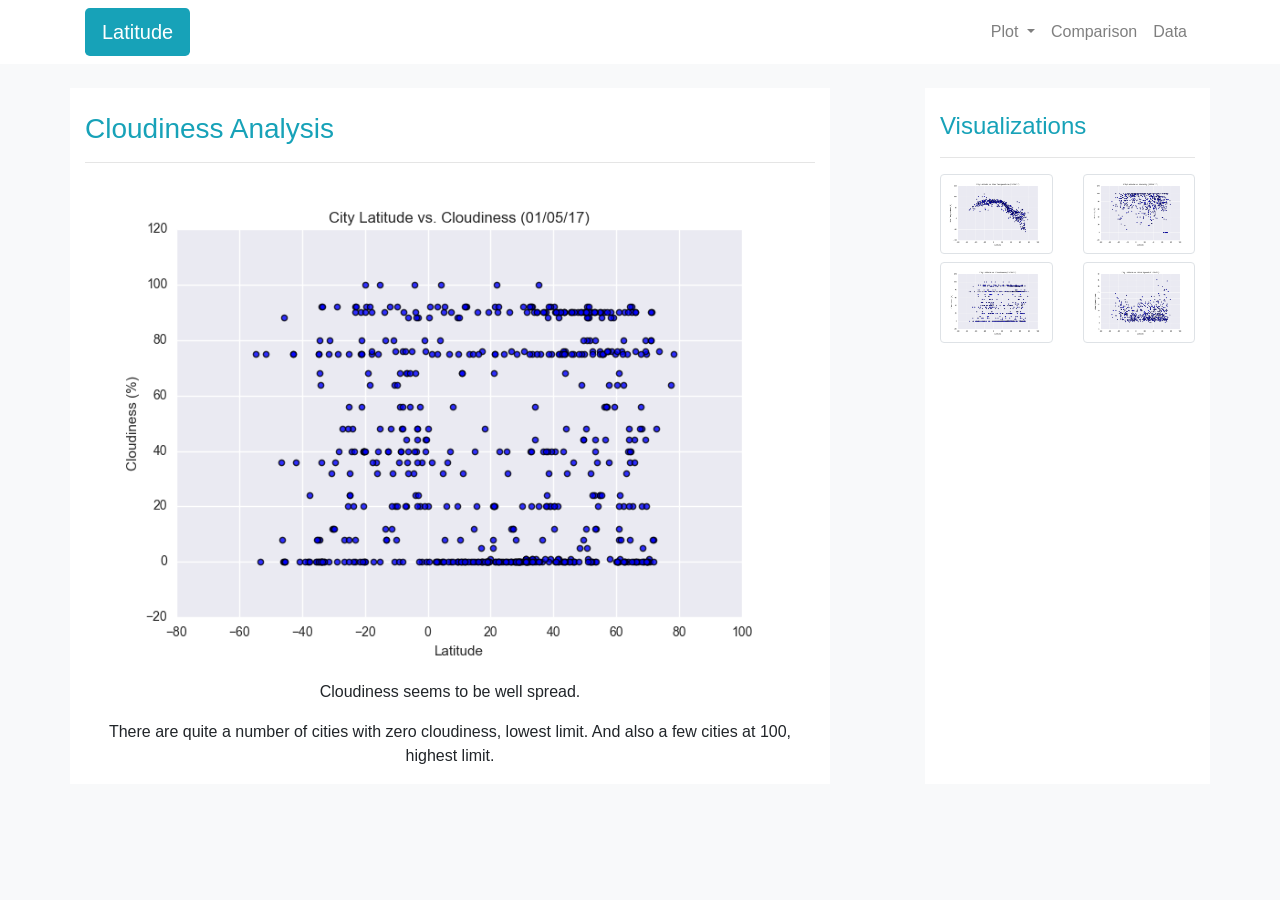
<file: HW11 Web-Challenge/Cloudiness.html>
<!DOCTYPE html>
<html lang="en">

<head>
  <meta charset="UTF-8">
  <title>Cloudiness</title>
  <meta name="viewport" content="width=device-width, initial-scale=1">
  <link rel="stylesheet" href="https://stackpath.bootstrapcdn.com/bootstrap/4.3.1/css/bootstrap.min.css" integrity="sha384-ggOyR0iXCbMQv3Xipma34MD+dH/1fQ784/j6cY/iJTQUOhcWr7x9JvoRxT2MZw1T" crossorigin="anonymous">
  <link rel="stylesheet" href="style.css">
  <script src="https://ajax.googleapis.com/ajax/libs/jquery/3.4.1/jquery.min.js"></script>
  <script src="https://cdnjs.cloudflare.com/ajax/libs/popper.js/1.16.0/umd/popper.min.js"></script>
  <script src="https://maxcdn.bootstrapcdn.com/bootstrap/4.4.1/js/bootstrap.min.js"></script>
</head>

<body class = "body bg-light">

    <nav class="navbar navbar-expand-md navbar-light" id="mainmenu">
        <div class="container">
            <a href="Latitude.html"><button type="button" class="btn btn-lg" id="LatButton"> Latitude </button></a>
            <button class="navbar-toggler float-right" type="button" data-toggle="collapse" data-target="#navbar9">
                <span class="navbar-toggler-icon"></span>
            </button>
            <div class="navbar-collapse collapse" id="navbar9">
                <ul class="navbar-nav ml-auto">
                    <li class="nav-item dropdown">
                        <a href="#" class="nav-link dropdown-toggle" data-toggle="dropdown">Plot </a>
                        <div class="dropdown-menu dropdown-menu-right">
                            <a href="Temperature.html" class="dropdown-item">Max Temperature</a>
                            <a href="Humidity.html" class="dropdown-item">Humidity</a>
                            <a href="Cloudiness.html" class="dropdown-item">Cloudiness</a>
                            <a href="WindSpeed.html" class="dropdown-item">Wind Speed</a>
                    </li>
                    <li class="nav-item">
                        <a class="nav-link" href="Comparison.html">Comparison</a>
                    </li>
                    <li class="nav-item">
                        <a class="nav-link" href="DataForDisplay.html">Data</a>
                    </li>
                </ul>
            </div>
        </div>
    </nav>


    <div class="container mx-auto py-auto">
        <br>
        <div class="row d-flex bg-white">
            <div class="col-sm-12 col-md-8 col-lg-8">
            </br>
                <h3 class="text-info">Cloudiness Analysis</h2>
                <hr>

                <img class="img-fluid float-left" src="Resources/assets/images/Fig3.png" alt="Cloudiness">
                
                <p class = "text-center">Cloudiness seems to be well spread.</p>
                <p class = "text-center">There are quite a number of cities with zero cloudiness, lowest limit. And also a few cities at 100, highest limit.</p>
            </div>

            <div class="col-sm-12 col-md-1 col-lg-1 bg-light">
            </div>

            <div class="col-sm-12 col-md-3 col-lg-3">
            </br>        
                <h4 class="text-info">Visualizations</h4>
                <hr>

                <div class="row">
                    <div class="col-3 col-sm-3 col-md-6 mb-2 text-center">
                        <a href="Temperature.html" title="Max Temperature">
                            <img class="img-thumbnail hoverable" src="Resources/assets/images/Fig1.png" alt="Max Temperature"></a>
                    </div>
                      <div class="col-3 col-sm-3 col-md-6 mb-2 text-center">
                        <a href="Humidity.html" title="Humidity">
                            <img class="img-thumbnail hoverable" src="Resources/assets/images/Fig2.png" alt="Humidity"></a>
                      </div>
                      <div class="col-3 col-sm-3 col-md-6 mb-1 text-center">
                        <a href="#" title="You are in Cloudiness Page">
                            <img class="img-thumbnail hoverable" src="Resources/assets/images/Fig3.png"  alt="Cloudiness"></a>
                      </div>
                      <div class="col-3 col-sm-3 col-md-6 mb-1 text-center">
                        <a href="WindSpeed.html" title="Wind Speed">
                            <img class="img-thumbnail hoverable" src="Resources/assets/images/Fig4.png" alt="Wind Speed"></a>
                      </div>

                      <div class="clearfix">
                        <!-- clearfix all breakpoints -->
                      </div>

                  </div>
            </div>
        </div>
    </div>


</body>


</html>
</file>
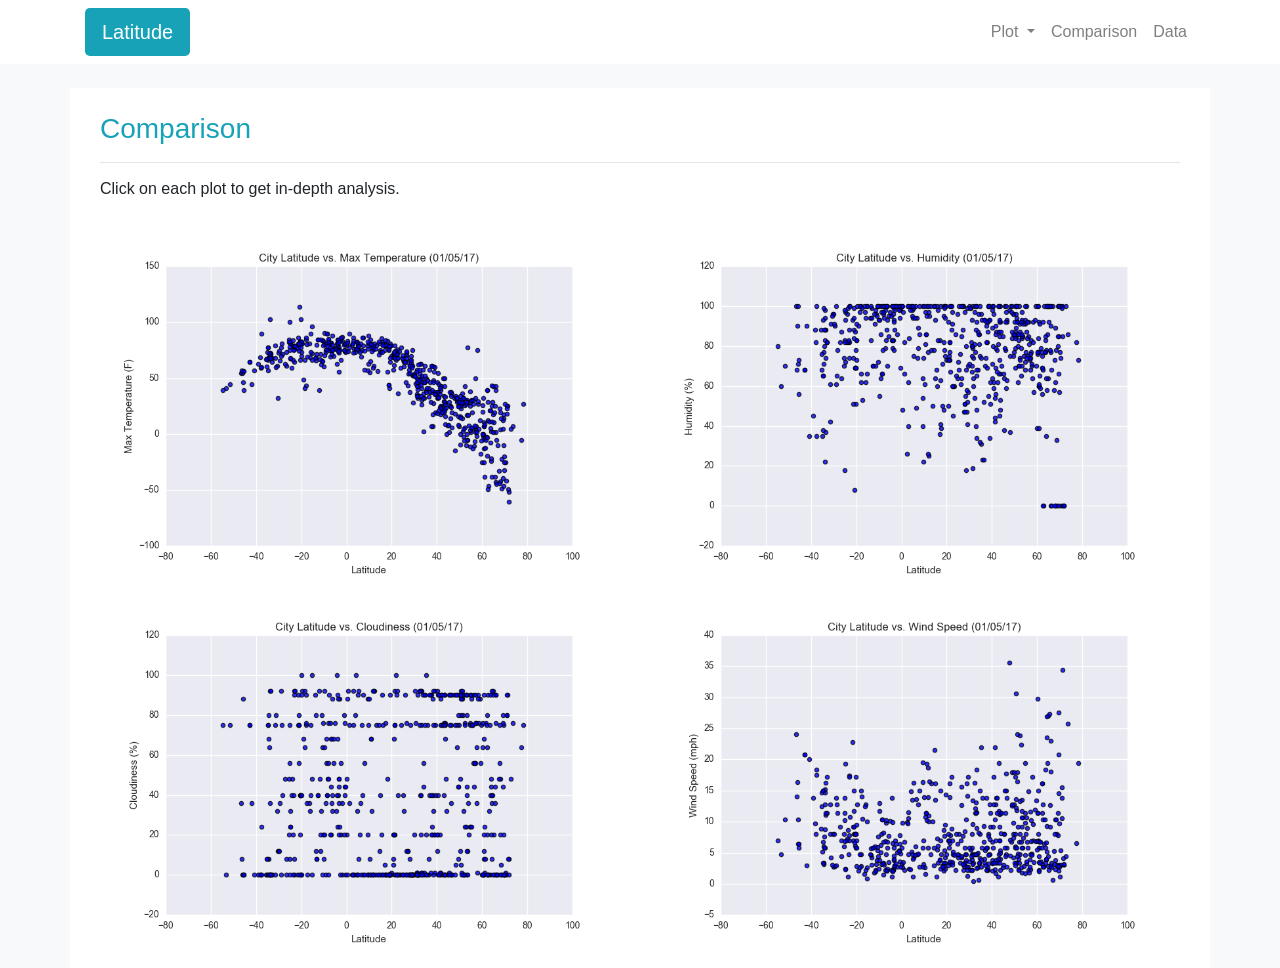
<file: HW11 Web-Challenge/Comparison.html>
<!DOCTYPE html>
<html lang="en">

<head>
  <meta charset="UTF-8">
  <title>Comparison</title>
  <meta name="viewport" content="width=device-width, initial-scale=1">
  <link rel="stylesheet" href="https://stackpath.bootstrapcdn.com/bootstrap/4.3.1/css/bootstrap.min.css" integrity="sha384-ggOyR0iXCbMQv3Xipma34MD+dH/1fQ784/j6cY/iJTQUOhcWr7x9JvoRxT2MZw1T" crossorigin="anonymous">
  <link rel="stylesheet" href="style.css">
  <script src="https://ajax.googleapis.com/ajax/libs/jquery/3.4.1/jquery.min.js"></script>
  <script src="https://cdnjs.cloudflare.com/ajax/libs/popper.js/1.16.0/umd/popper.min.js"></script>
  <script src="https://maxcdn.bootstrapcdn.com/bootstrap/4.4.1/js/bootstrap.min.js"></script>
</head>

<body class = "body bg-light">
    <nav class="navbar navbar-expand-md navbar-light" id="mainmenu">
        <div class="container">
            <a href="Latitude.html"><button type="button" class="btn btn-lg" id="LatButton"> Latitude </button></a>
            <button class="navbar-toggler float-right" type="button" data-toggle="collapse" data-target="#navbar9">
                <span class="navbar-toggler-icon"></span>
            </button>
            <div class="navbar-collapse collapse" id="navbar9">
                <ul class="navbar-nav ml-auto">
                    <li class="nav-item dropdown" id="dropmenu">
                        <a href="#" class="nav-link dropdown-toggle" data-toggle="dropdown">Plot </a>
                        <div class="dropdown-menu dropdown-menu-right">
                            <a href="Temperature.html" class="dropdown-item">Max Temperature</a>
                            <a href="Humidity.html" class="dropdown-item">Humidity</a>
                            <a href="Cloudiness.html" class="dropdown-item">Cloudiness</a>
                            <a href="WindSpeed.html" class="dropdown-item">Wind Speed</a>
                    </li>
                    <li class="nav-item">
                        <a class="nav-link" href="#" title="You are in Comparison Page">Comparison</a>
                    </li>
                    <li class="nav-item">
                        <a class="nav-link" href="DataForDisplay.html">Data</a>
                    </li>
                </ul>
            </div>
        </div>
    </nav>

    </br>
    <div class="container mx-auto py-auto bg-white">
        
    <div class="col-sm-12 col-md-12 col-lg-12">
    </br>        
        <h3 class="text-info">Comparison</h3>
        <hr>

        <h6>Click on each plot to get in-depth analysis.</h6>
        </br>

        <div class="row">
            <div class="col-sm-12 col-md-6 mb-2 text-center">
                <a href="Temperature.html" title="Max Temperature">
                    <img class="img-fluid" src="Resources/assets/images/Fig1.png" alt="Max Temperature"></a>
              </div>
              <div class="col-sm-12 col-md-6 mb-2 text-center">
                <a href="Humidity.html" title="Humidity">
                    <img class="img-fluid" src="Resources/assets/images/Fig2.png" alt="Humidity"></a>
              </div>
              <div class="col-sm-12 col-md-6 mb-2 text-center">
                <a href="Cloudiness.html" title="Cloudiness">
                    <img class="img-fluid" src="Resources/assets/images/Fig3.png"  alt="Cloudiness"></a>
              </div>
              <div class="col-sm-12 col-md-6 mb-2 text-center">
                <a href="WindSpeed.html" title="Wind Speed">
                    <img class="img-fluid"" src="Resources/assets/images/Fig4.png" alt="Wind Speed"></a>
              </div>

              <div class="clearfix">
                <!-- clearfix all breakpoints -->
              </div>
              </div>

          </div>
    </div>
    </div>

</body>


</html>
</file>
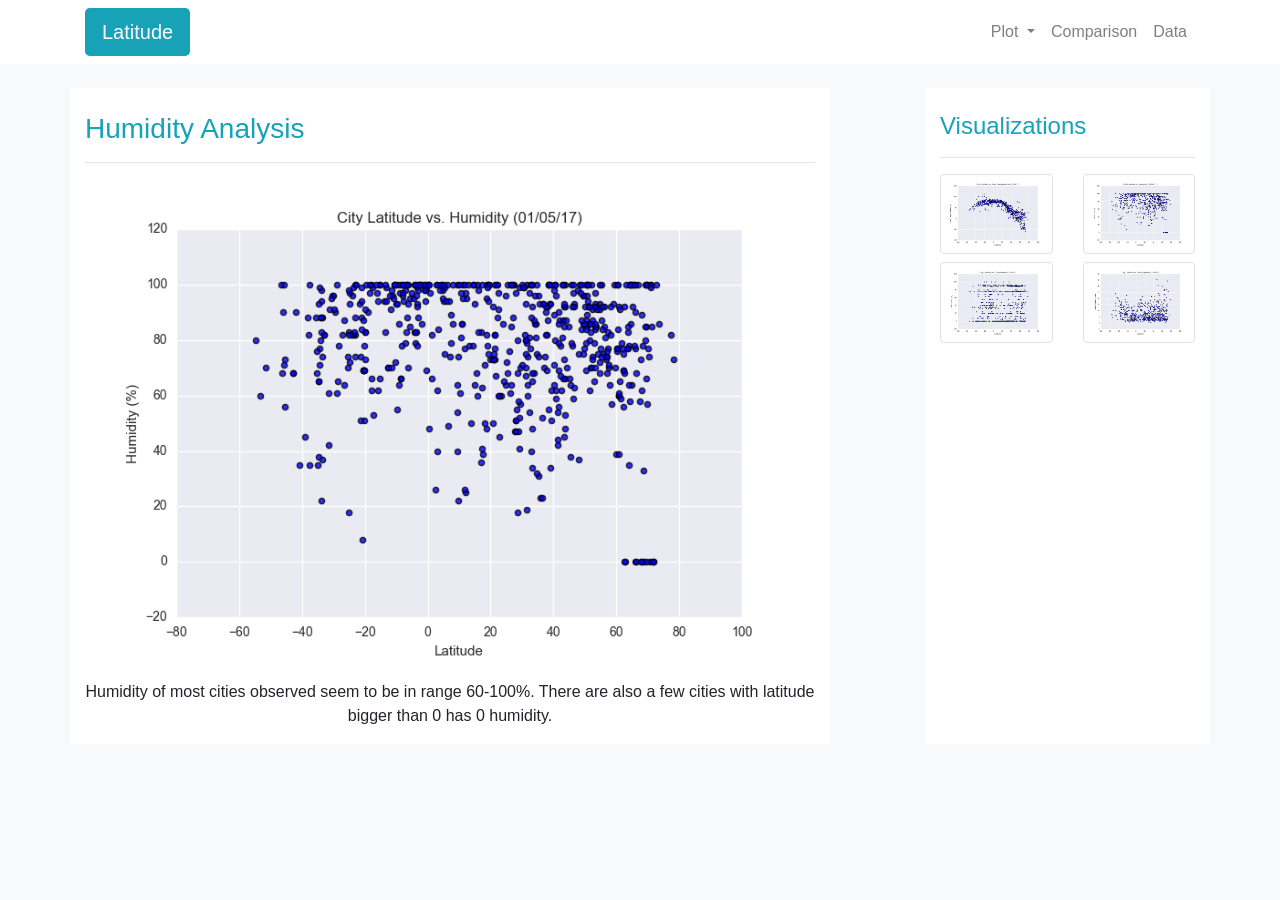
<file: HW11 Web-Challenge/Humidity.html>
<!DOCTYPE html>
<html lang="en">

<head>
  <meta charset="UTF-8">
  <title>Humidity</title>
  <meta name="viewport" content="width=device-width, initial-scale=1">
  <link rel="stylesheet" href="https://stackpath.bootstrapcdn.com/bootstrap/4.3.1/css/bootstrap.min.css" integrity="sha384-ggOyR0iXCbMQv3Xipma34MD+dH/1fQ784/j6cY/iJTQUOhcWr7x9JvoRxT2MZw1T" crossorigin="anonymous">
  <link rel="stylesheet" href="style.css">
  <script src="https://ajax.googleapis.com/ajax/libs/jquery/3.4.1/jquery.min.js"></script>
  <script src="https://cdnjs.cloudflare.com/ajax/libs/popper.js/1.16.0/umd/popper.min.js"></script>
  <script src="https://maxcdn.bootstrapcdn.com/bootstrap/4.4.1/js/bootstrap.min.js"></script>
</head>

<body class = "body bg-light">

    <nav class="navbar navbar-expand-md navbar-light" id="mainmenu">
        <div class="container">
            <a href="Latitude.html"><button type="button" class="btn btn-lg" id="LatButton"> Latitude </button></a>
            <button class="navbar-toggler float-right" type="button" data-toggle="collapse" data-target="#navbar9">
                <span class="navbar-toggler-icon"></span>
            </button>
            <div class="navbar-collapse collapse" id="navbar9">
                <ul class="navbar-nav ml-auto">
                    <li class="nav-item dropdown">
                        <a href="#" class="nav-link dropdown-toggle" data-toggle="dropdown">Plot </a>
                        <div class="dropdown-menu dropdown-menu-right">
                            <a href="Temperature.html" class="dropdown-item">Max Temperature</a>
                            <a href="Humidity.html" class="dropdown-item">Humidity</a>
                            <a href="Cloudiness.html" class="dropdown-item">Cloudiness</a>
                            <a href="WindSpeed.html" class="dropdown-item">Wind Speed</a>
                    </li>
                    <li class="nav-item">
                        <a class="nav-link" href="Comparison.html">Comparison</a>
                    </li>
                    <li class="nav-item">
                        <a class="nav-link" href="DataForDisplay.html">Data</a>
                    </li>
                </ul>
            </div>
        </div>
    </nav>


    <div class="container mx-auto py-auto">
        <br>
        <div class="row d-flex bg-white">
            <div class="col-sm-12 col-md-8 col-lg-8">
            </br>
                <h3 class="text-info">Humidity Analysis</h3>
                <hr>

                <img class="img-fluid float-left" src="Resources/assets/images/Fig2.png" alt="Humidity">
                
                <p class = "text-center float-left">Humidity of most cities observed seem to be in range 60-100%. There are also a few cities with latitude bigger than 0 has 0 humidity.</p>
            </div>

            <div class="col-sm-12 col-md-1 col-lg-1 bg-light">
            </div>

            <div class="col-sm-12 col-md-3 col-lg-3">
            </br>        
                <h4 class="text-info">Visualizations</h4>
                <hr>

                <div class="row">
                      <div class="col-3 col-sm-3 col-md-6 mb-2 text-center">
                        <a href="Temperature.html" title="Max Temperature">
                            <img class="img-thumbnail hoverable" src="Resources/assets/images/Fig1.png" alt="Max Temperature"></a>
                      </div>
                      <div class="col-3 col-sm-3 col-md-6 mb-2 text-center">
                        <a href="#" title="You are in Humidity Page">
                            <img class="img-thumbnail hoverable" src="Resources/assets/images/Fig2.png" alt="Humidity"></a>
                      </div>
                      <div class="col-3 col-sm-3 col-md-6 mb-1 text-center">
                        <a href="Cloudiness.html" title="Cloudiness">
                            <img class="img-thumbnail hoverable" src="Resources/assets/images/Fig3.png"  alt="Cloudiness"></a>
                      </div>
                      <div class="col-3 col-sm-3 col-md-6 mb-1 text-center">
                        <a href="WindSpeed.html" title="Wind Speed">
                            <img class="img-thumbnail hoverable" src="Resources/assets/images/Fig4.png" alt="Wind Speed"></a>
                      </div>

                      <div class="clearfix">
                        <!-- clearfix all breakpoints -->
                      </div>

                  </div>
            </div>
        </div>
    </div>


</body>


</html>
</file>
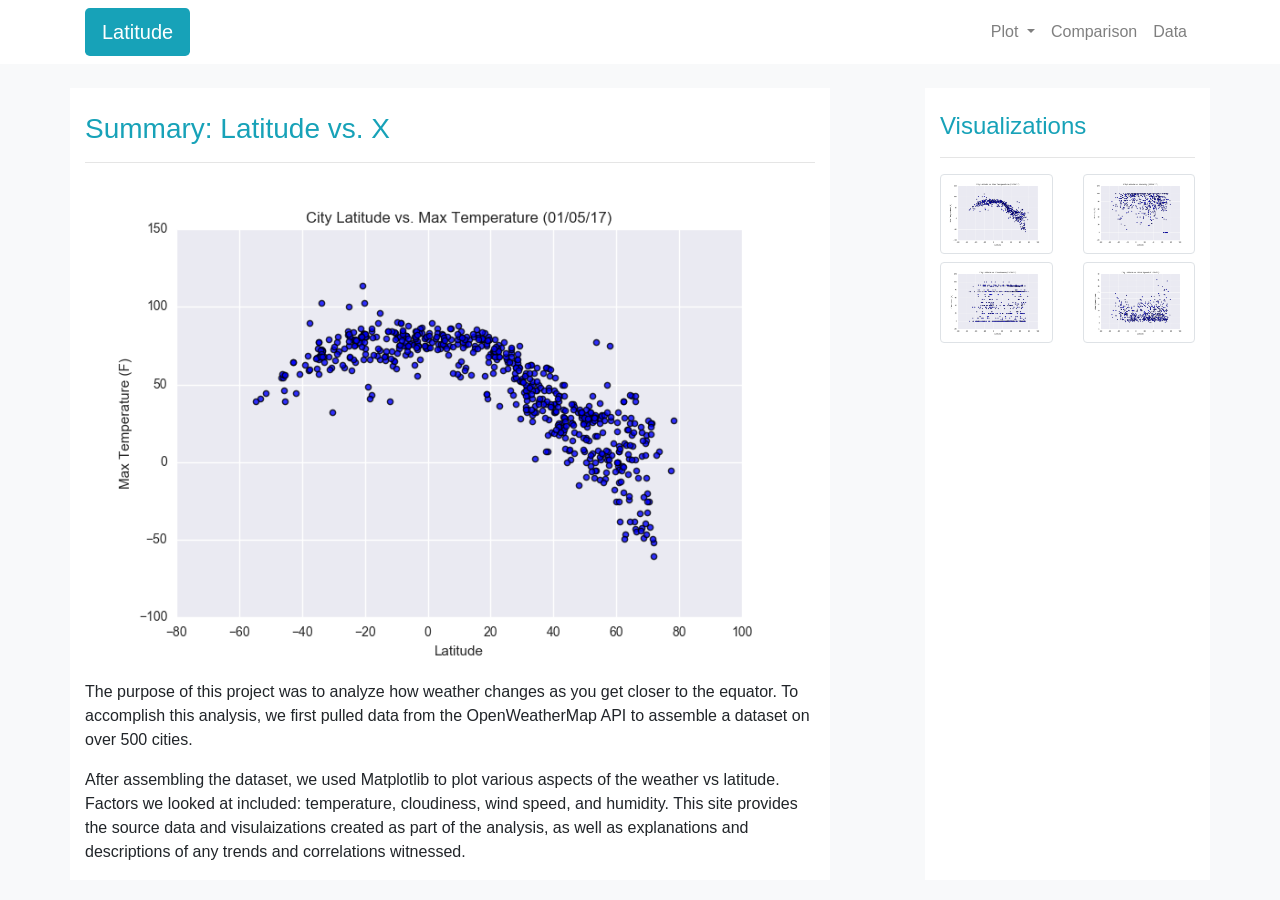
<file: HW11 Web-Challenge/Latitude.html>
<!DOCTYPE html>
<html lang="en">

<head>
  <meta charset="UTF-8">
  <title>Latitude with Attitude!</title>
  <meta name="viewport" content="width=device-width, initial-scale=1">
  <link rel="stylesheet" href="https://stackpath.bootstrapcdn.com/bootstrap/4.3.1/css/bootstrap.min.css" integrity="sha384-ggOyR0iXCbMQv3Xipma34MD+dH/1fQ784/j6cY/iJTQUOhcWr7x9JvoRxT2MZw1T" crossorigin="anonymous">
  <link rel="stylesheet" href="style.css">
  <script src="https://ajax.googleapis.com/ajax/libs/jquery/3.4.1/jquery.min.js"></script>
  <script src="https://cdnjs.cloudflare.com/ajax/libs/popper.js/1.16.0/umd/popper.min.js"></script>
  <script src="https://maxcdn.bootstrapcdn.com/bootstrap/4.4.1/js/bootstrap.min.js"></script>
</head>

<body class = "body bg-light">

    <nav class="navbar navbar-expand-md navbar-light" id="mainmenu">
        <div class="container">
            <a href="Latitude.html"><button type="button" class="btn btn-lg" id="LatButton"> Latitude </button></a>
            <button class="navbar-toggler float-right" type="button" data-toggle="collapse" data-target="#navbar9">
                <span class="navbar-toggler-icon"></span>
            </button>
            <div class="navbar-collapse collapse" id="navbar9">
                <ul class="navbar-nav ml-auto">
                    <li class="nav-item dropdown">
                        <a href="#" class="nav-link dropdown-toggle" data-toggle="dropdown">Plot </a>
                        <div class="dropdown-menu dropdown-menu-right">
                            <a href="Temperature.html" class="dropdown-item">Max Temperature</a>
                            <a href="Humidity.html" class="dropdown-item">Humidity</a>
                            <a href="Cloudiness.html" class="dropdown-item">Cloudiness</a>
                            <a href="WindSpeed.html" class="dropdown-item">Wind Speed</a>
                    </li>
                    <li class="nav-item">
                        <a class="nav-link" href="Comparison.html">Comparison</a>
                    </li>
                    <li class="nav-item">
                        <a class="nav-link" href="DataForDisplay.html">Data</a>
                    </li>
                </ul>
            </div>
        </div>
    </nav>


    <div class="container mx-auto py-auto">
        <br>
        <div class="row d-flex bg-white">
            <div class="col-sm-12 col-md-8 col-lg-8">
            </br>
                <h3 class="text-info">Summary: Latitude vs. X</h3>
                <hr>

                <img class="img-fluid float-left" src="Resources/assets/images/Fig1.png" alt="Max Temperature">
                
                <p class = "text-left float-left">The purpose of this project was to analyze how weather changes as you get closer to the equator. To accomplish this analysis, we first pulled data from the OpenWeatherMap API to assemble a dataset on over 500 cities.</p>
                <p class = "text-left gloat-left">After assembling the dataset, we used Matplotlib to plot various aspects of the weather vs latitude. Factors we looked at included: temperature, cloudiness, wind speed, and humidity. This site provides the source data and visulaizations created as part of the analysis, as well as explanations and descriptions of any trends and correlations witnessed. </p>
            </div>

            <div class="col-sm-12 col-md-1 col-lg-1 bg-light">
            </div>

            <div class="col-sm-12 col-md-3 col-lg-3">
            </br>        
                <h4 class="text-info" id="Visual">Visualizations</h4>
                <hr>

                <div class="row">

                      <div class="col-3 col-sm-3 col-md-6 mb-2 text-center">
                        <a href="Temperature.html" title="Max Temperature">
                            <img class="img-thumbnail hoverable" src="Resources/assets/images/Fig1.png" alt="Max Temperature"></a>
                      </div>
                      <div class="col-3 col-sm-3 col-md-6 mb-2 text-center">
                        <a href="Humidity.html" title="Humidity">
                            <img class="img-thumbnail hoverable" src="Resources/assets/images/Fig2.png" alt="Humidity"></a>
                      </div>
                      <div class="col-3 col-sm-3 col-md-6 mb-1 text-center">
                        <a href="Cloudiness.html" title="Cloudiness">
                            <img class="img-thumbnail hoverable" src="Resources/assets/images/Fig3.png"  alt="Cloudiness"></a>
                      </div>
                      <div class="col-3 col-sm-3 col-md-6 mb-1 text-center">
                        <a href="WindSpeed.html" title="Wind Speed">
                            <img class="img-thumbnail hoverable" src="Resources/assets/images/Fig4.png" alt="Wind Speed"></a>
                      </div>

                      <div class="clearfix">
                        <!-- clearfix all breakpoints -->
                      </div>

                  </div>
            </div>
        </div>
    </div>


</body>


</html>
</file>
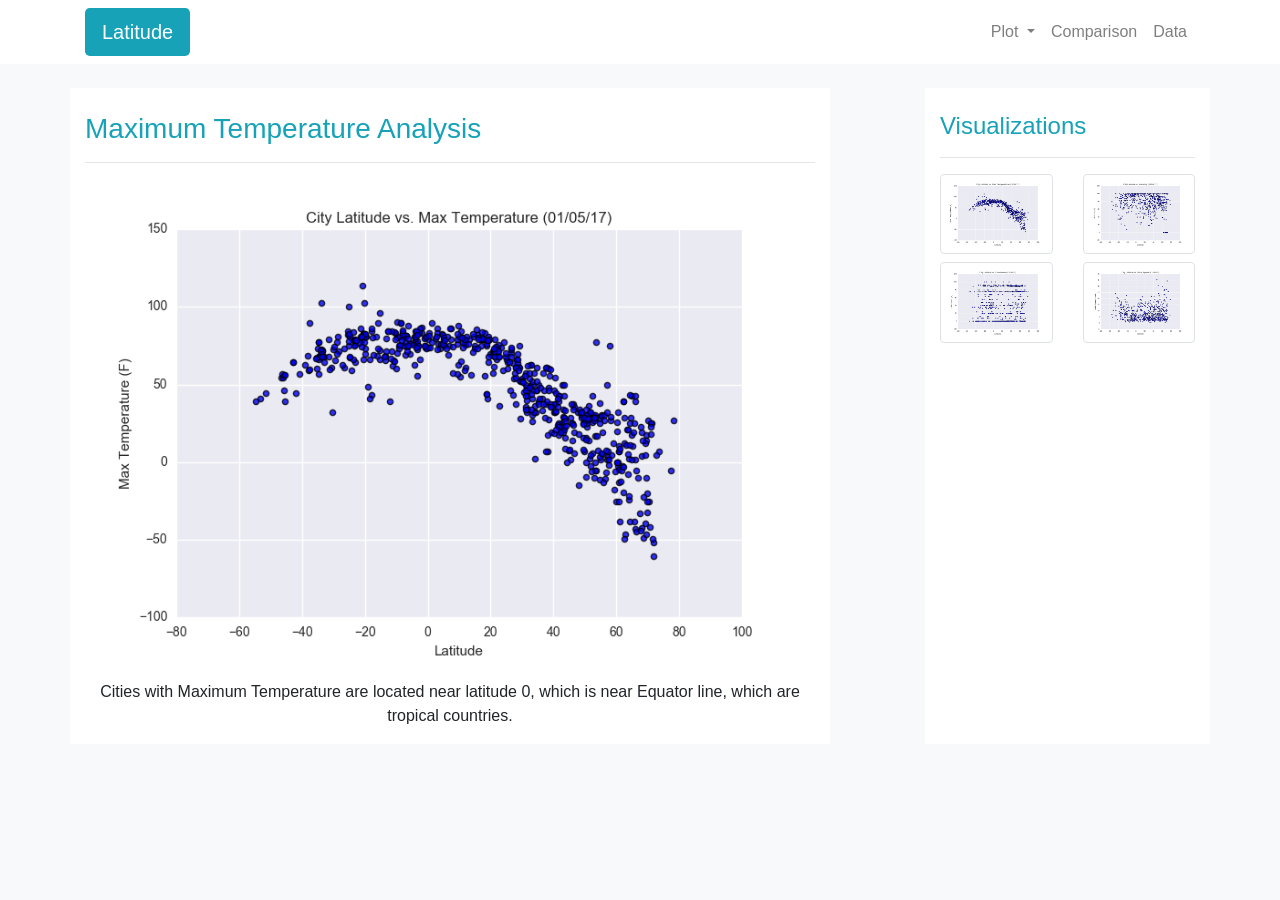
<file: HW11 Web-Challenge/Temperature.html>
<!DOCTYPE html>
<html lang="en">

<head>
  <meta charset="UTF-8">
  <title>Max Temperature</title>
  <meta name="viewport" content="width=device-width, initial-scale=1">
  <link rel="stylesheet" href="https://stackpath.bootstrapcdn.com/bootstrap/4.3.1/css/bootstrap.min.css" integrity="sha384-ggOyR0iXCbMQv3Xipma34MD+dH/1fQ784/j6cY/iJTQUOhcWr7x9JvoRxT2MZw1T" crossorigin="anonymous">
  <link rel="stylesheet" href="style.css">
  <script src="https://ajax.googleapis.com/ajax/libs/jquery/3.4.1/jquery.min.js"></script>
  <script src="https://cdnjs.cloudflare.com/ajax/libs/popper.js/1.16.0/umd/popper.min.js"></script>
  <script src="https://maxcdn.bootstrapcdn.com/bootstrap/4.4.1/js/bootstrap.min.js"></script>
</head>

<body class = "body bg-light">

    <nav class="navbar navbar-expand-md navbar-light" id="mainmenu">
        <div class="container">
            <a href="Latitude.html"><button type="button" class="btn btn-lg" id="LatButton"> Latitude </button></a>
            <button class="navbar-toggler float-right" type="button" data-toggle="collapse" data-target="#navbar9">
                <span class="navbar-toggler-icon"></span>
            </button>
            <div class="navbar-collapse collapse" id="navbar9">
                <ul class="navbar-nav ml-auto">
                    <li class="nav-item dropdown">
                        <a href="#" class="nav-link dropdown-toggle" data-toggle="dropdown">Plot </a>
                        <div class="dropdown-menu dropdown-menu-right">
                            <a href="Temperature.html" class="dropdown-item">Max Temperature</a>
                            <a href="Humidity.html" class="dropdown-item">Humidity</a>
                            <a href="Cloudiness.html" class="dropdown-item">Cloudiness</a>
                            <a href="WindSpeed.html" class="dropdown-item">Wind Speed</a>
                    </li>
                    <li class="nav-item">
                        <a class="nav-link" href="Comparison.html">Comparison</a>
                    </li>
                    <li class="nav-item">
                        <a class="nav-link" href="DataForDisplay.html">Data</a>
                    </li>
                </ul>
            </div>
        </div>
    </nav>


    <div class="container mx-auto py-auto">
        <br>
        <div class="row d-flex bg-white">
            <div class="col-sm-12 col-md-8 col-lg-8">
            </br>
                <h3 class="text-info">Maximum Temperature Analysis</h2>
                <hr>

                <img class="img-fluid float-left" src="Resources/assets/images/Fig1.png" alt="Max Temperature">
                
                <p class = "text-center float-left">Cities with Maximum Temperature are located near latitude 0, which is near Equator line, which are tropical countries.</p>
            </div>

            <div class="col-sm-12 col-md-1 col-lg-1 bg-light">
            </div>

            <div class="col-sm-12 col-md-3 col-lg-3">
            </br>        
                <h4 class="text-info">Visualizations</h4>
                <hr>

                <div class="row">
                      <div class="col-3 col-sm-3 col-md-6 mb-2 text-center">
                        <a href="#" title="You are on Temperature Page">
                            <img class="img-thumbnail" src="Resources/assets/images/Fig1.png" alt="Max Temperature"></a>
                      </div>
                      <div class="col-3 col-sm-3 col-md-6 mb-2 text-center">
                        <a href="Humidity.html" title="Humidity">
                            <img class="img-thumbnail hoverable" src="Resources/assets/images/Fig2.png" alt="Humidity"></a>
                      </div>
                      <div class="col-3 col-sm-3 col-md-6 mb-1 text-center">
                        <a href="Cloudiness.html" title="Cloudiness">
                            <img class="img-thumbnail hoverable" src="Resources/assets/images/Fig3.png"  alt="Cloudiness"></a>
                      </div>
                      <div class="col-3 col-sm-3 col-md-6 mb-1 text-center">
                        <a href="WindSpeed.html" title="Wind Speed">
                            <img class="img-thumbnail hoverable" src="Resources/assets/images/Fig4.png" alt="Wind Speed"></a>
                      </div>

                      <div class="clearfix">
                        <!-- clearfix all breakpoints -->
                      </div>

                  </div>
            </div>
        </div>
    </div>


</body>


</html>
</file>
<file: HW11 Web-Challenge/style.css>
.column {
  float: left;
  width: 50%;
  padding: 5px;
}

/* Clearfix (clear floats) */
.row::after {
  content: "";
  clear: both;
  display: table;
}

#mainmenu {
  background-color:white;
}

#LatButton{
  background-color:#17a2b8;
  color: white;
}


@media (max-width: 768px) {
  #mainmenu {
   background-color:#17a2b8;
   color: white;
  }
  
  #LatButton{
    background-color:white;
    color: #17a2b8;
  }

  #navbar9{
    color:white;
  }
  
  .nav-item{
    color:white;
  }

}
</file>
